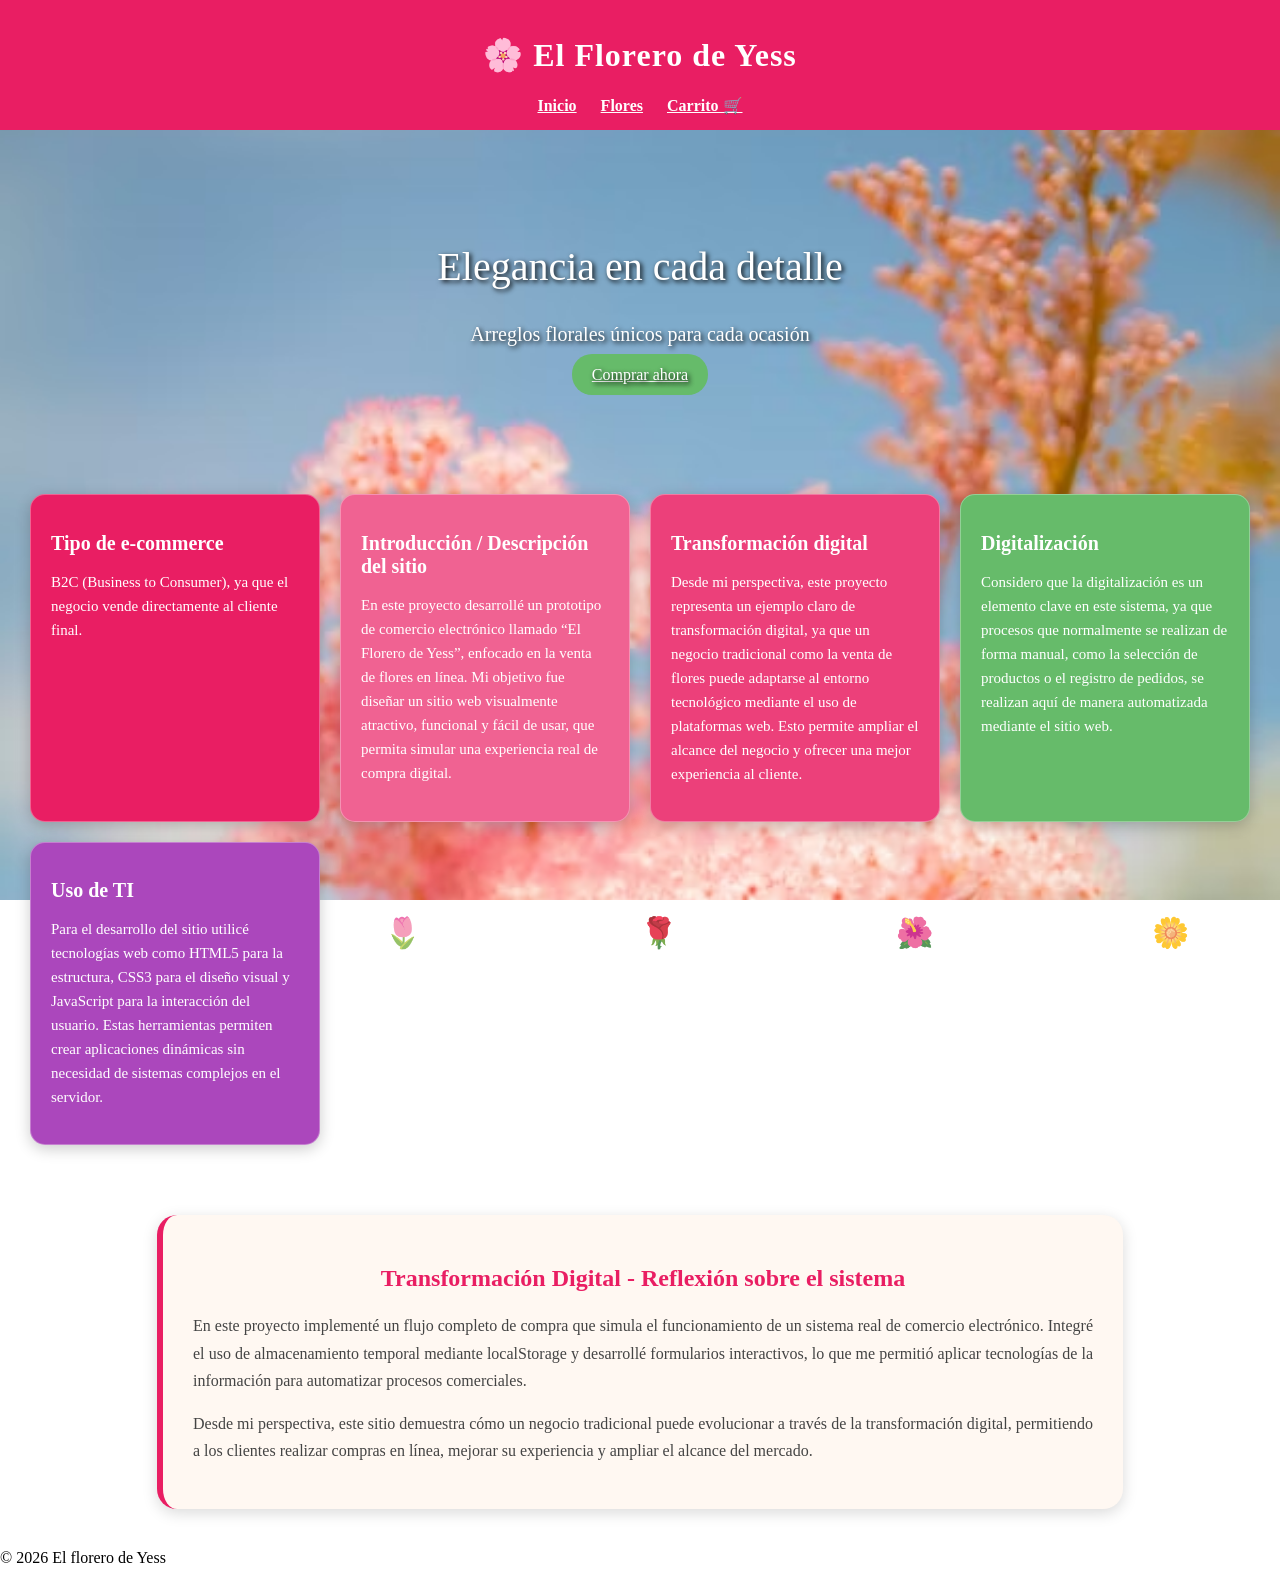
<file: index.html>
<!DOCTYPE html>
<html lang="es">
<head>
<meta charset="UTF-8">
<title>El Florero de Yess</title>
<link rel="stylesheet" href="css/estilos.css">
</head>

<body class="fondo">

<header>
    <h1>🌸 El Florero de Yess</h1>
    <nav>
        <a href="index.html">Inicio</a>
        <a href="productos.html">Flores</a>
        <a href="checkout.html">Carrito 🛒</a>
    </nav>
</header>

<!-- FLORES FLOTANTES -->
<div class="flores">
    <span>🌸</span>
    <span>🌷</span>
    <span>🌹</span>
    <span>🌺</span>
    <span>🌼</span>
</div>

<section class="hero">
    <h2>Elegancia en cada detalle</h2>
    <p>Arreglos florales únicos para cada ocasión</p>
    <a href="productos.html" class="btn">Comprar ahora</a>
</section>

<section class="info-grid">

    <div class="card card1">
        <h2>Tipo de e-commerce</h2>
        <p>B2C (Business to Consumer), ya que el negocio vende directamente al cliente final.</p>
    </div>

    <div class="card card2">
        <h2>Introducción / Descripción del sitio</h2>
       <p>
            En este proyecto desarrollé un prototipo de comercio electrónico llamado “El Florero de Yess”, enfocado en la venta de flores en línea. Mi objetivo fue diseñar un sitio web visualmente atractivo, funcional y fácil de usar, que permita simular una experiencia real de compra digital.
       </p>
    </div>

    <div class="card card3">
        <h2>Transformación digital</h2>
        <p>
            Desde mi perspectiva, este proyecto representa un ejemplo claro de transformación digital, ya que un negocio tradicional como la venta de flores puede adaptarse al entorno tecnológico mediante el uso de plataformas web. Esto permite ampliar el alcance del negocio y ofrecer una mejor experiencia al cliente.
        </p>
    </div>

    <div class="card card4">
        <h2>Digitalización</h2>
        <p>
            Considero que la digitalización es un elemento clave en este sistema, ya que procesos que normalmente se realizan de forma manual, como la selección de productos o el registro de pedidos, se realizan aquí de manera automatizada mediante el sitio web.
        </p>
    </div>

    <div class="card card5">
        <h2>Uso de TI</h2>
        <p>
            Para el desarrollo del sitio utilicé tecnologías web como HTML5 para la estructura, CSS3 para el diseño visual y JavaScript para la interacción del usuario. Estas herramientas permiten crear aplicaciones dinámicas sin necesidad de sistemas complejos en el servidor.
        </p>
    </div>

</section>

<section class="reflexion">
    <h2>Transformación Digital - Reflexión sobre el sistema</h2>
    <p>
        En este proyecto implementé un flujo completo de compra que simula el funcionamiento de un sistema real de comercio electrónico. Integré el uso de almacenamiento temporal mediante localStorage y desarrollé formularios interactivos, lo que me permitió aplicar tecnologías de la información para automatizar procesos comerciales.
    </p>

    <p>
        Desde mi perspectiva, este sitio demuestra cómo un negocio tradicional puede evolucionar a través de la transformación digital, permitiendo a los clientes realizar compras en línea, mejorar su experiencia y ampliar el alcance del mercado.
    </p>
</section>

<footer>
    <p>© 2026 El florero de Yess</p>
</footer>

</body>
</html>
</file>
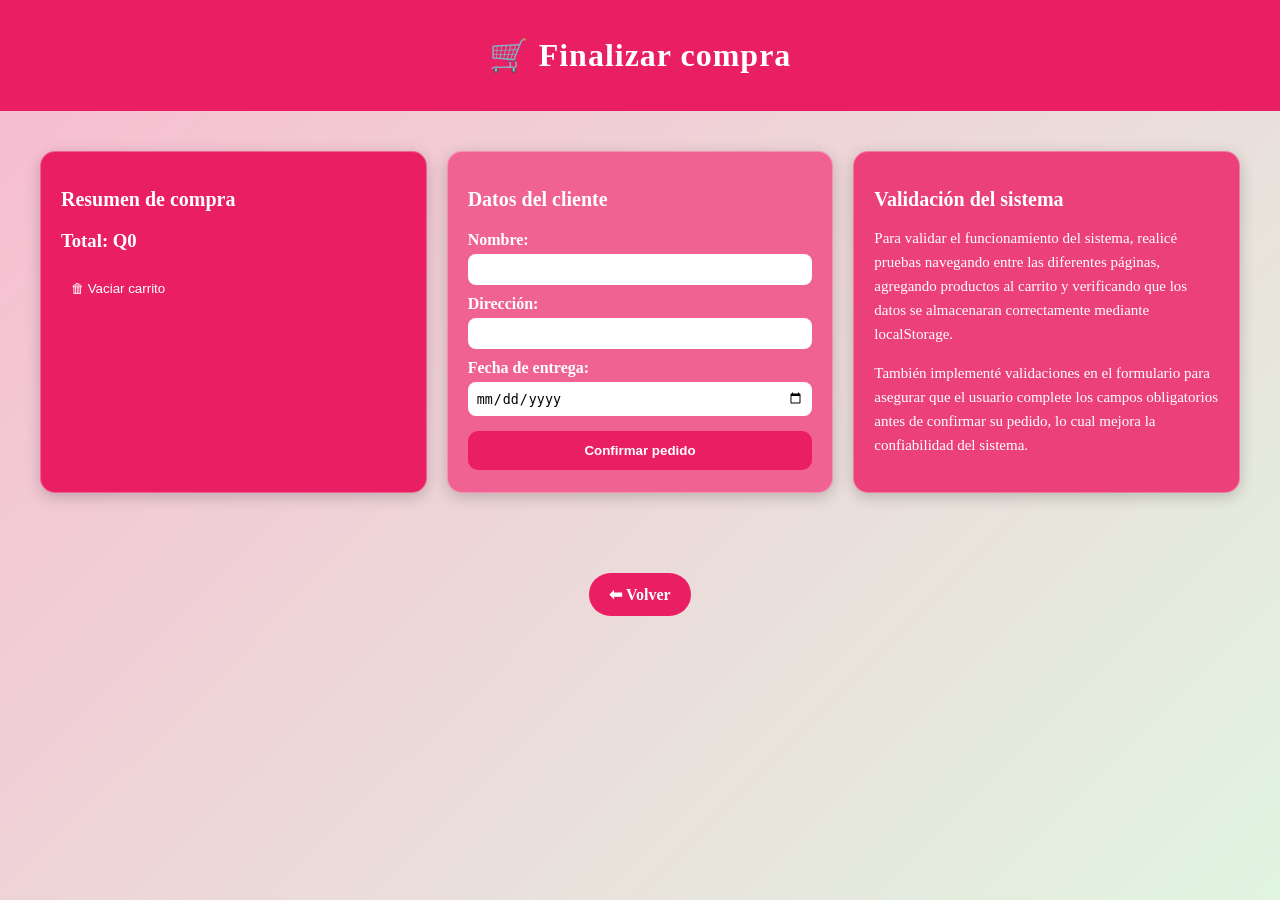
<file: checkout.html>
<!DOCTYPE html>

<html lang="es">

<head>
    <meta charset="UTF-8">
    <title>Finalizar compra</title>
    <link rel="stylesheet" href="css/estilos.css">
</head>

<body class="fondo-checkout">

<header>
    <h1>🛒 Finalizar compra</h1>
</header>

<section class="checkout-grid">


<!-- CARD 1: RESUMEN -->
<div class="card card1">
    <h2>Resumen de compra</h2>
    <ul id="lista"></ul>
    <h3 id="total"></h3>
    <button onclick="vaciarCarrito()">🗑 Vaciar carrito</button>
</div>

<!-- CARD 2: FORMULARIO -->
<div class="card card2">
    <h2>Datos del cliente</h2>

    <form onsubmit="guardarDatos(event)">
        <label>Nombre:</label>
        <input type="text" id="nombre" required>

        <label>Dirección:</label>
        <input type="text" id="direccion" required>

        <label>Fecha de entrega:</label>
        <input type="date" id="fecha" required>

        <button type="submit">Confirmar pedido</button>
    </form>
</div>

<!-- CARD 3: VALIDACIÓN -->
<div class="card card3">
    <h2>Validación del sistema</h2>

    <p>
        Para validar el funcionamiento del sistema, realicé pruebas navegando entre las diferentes páginas, agregando productos al carrito y verificando que los datos se almacenaran correctamente mediante localStorage.
    </p>

    <p>
        También implementé validaciones en el formulario para asegurar que el usuario complete los campos obligatorios antes de confirmar su pedido, lo cual mejora la confiabilidad del sistema.
    </p>
</div>


</section>

<div class="nav-btns">
    <a href="productos.html" class="btn-nav">⬅ Volver</a>
</div>

<script>
let carrito = JSON.parse(localStorage.getItem("carrito")) || [];
let lista = document.getElementById("lista");
let total = 0;

carrito.forEach(item => {
    let li = document.createElement("li");

    li.innerHTML = `
        <div class="item-carrito">
            <img src="${item.imagen}">
            <div>
                <p><strong>${item.nombre}</strong></p>
                <p>Precio: Q${item.precio}</p>
            </div>
        </div>
    `;

    lista.appendChild(li);
    total += item.precio;

    
});

document.getElementById("total").textContent = "Total: Q" + total;

function guardarDatos(e){
    e.preventDefault();

    let datos = {
        nombre: document.getElementById("nombre").value,
        direccion: document.getElementById("direccion").value,
        fecha: document.getElementById("fecha").value
    };

    localStorage.setItem("datos", JSON.stringify(datos));
    window.location.href = "confirmacion.html";
}

function vaciarCarrito(){
    localStorage.removeItem("carrito");
    location.reload();
}


</script>

</body>
</html>
</file>
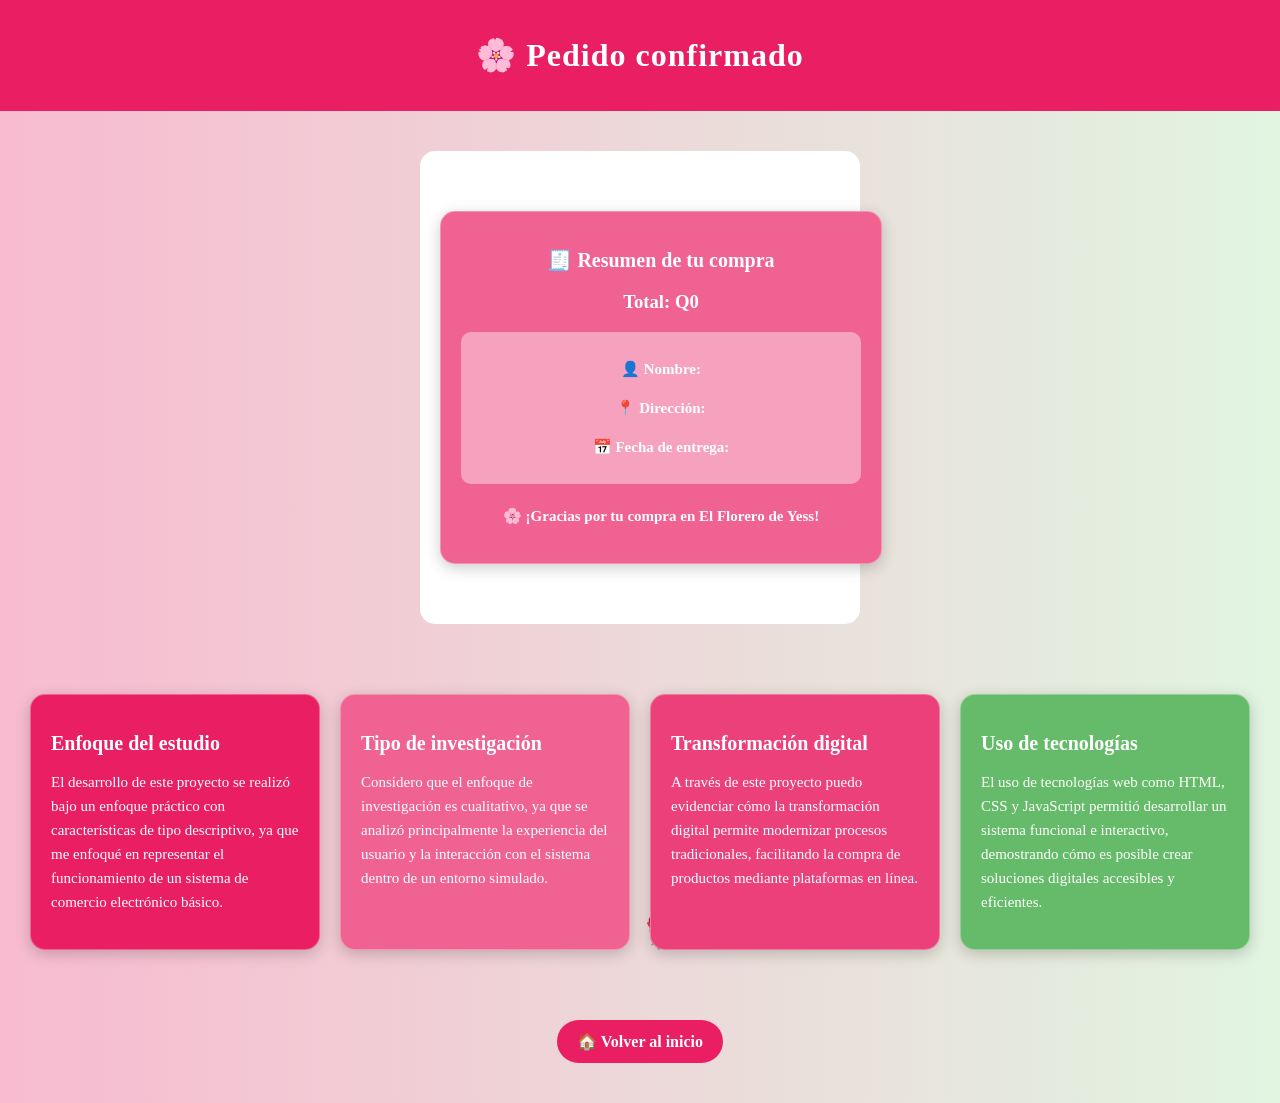
<file: confirmacion.html>
<!DOCTYPE html>
<html lang="es">
<head>
<meta charset="UTF-8">
<title>Confirmación de pedido</title>
<link rel="stylesheet" href="css/estilos.css">
</head>
<body>

    <div class="flores">
    <span>🌸</span>
    <span>🌷</span>
    <span>🌹</span>
    <span>🌼</span>
    <span>💐</span>
</div>

<header>
    <h1>🌸 Pedido confirmado</h1>
</header>

<section class="confirmacion">
    <section class="confirmacion card card2">


<h2>🧾 Resumen de tu compra</h2>

<ul id="lista"></ul>
<h3 id="total"></h3>

<div class="datos-cliente">
    <p><strong>👤 Nombre:</strong> <span id="nombre"></span></p>
    <p><strong>📍 Dirección:</strong> <span id="direccion"></span></p>
    <p><strong>📅 Fecha de entrega:</strong> <span id="fecha"></span></p>
</div>

<div class="mensaje-final">
    <p>🌸 ¡Gracias por tu compra en <strong>El Florero de Yess</strong>!</p>
</div>


</section>

</section>


<section class="info-grid">


<div class="card card1">
    <h2>Enfoque del estudio</h2>
    <p>
        El desarrollo de este proyecto se realizó bajo un enfoque práctico con características de tipo descriptivo, ya que me enfoqué en representar el funcionamiento de un sistema de comercio electrónico básico.
    </p>
</div>

<div class="card card2">
    <h2>Tipo de investigación</h2>
    <p>
        Considero que el enfoque de investigación es cualitativo, ya que se analizó principalmente la experiencia del usuario y la interacción con el sistema dentro de un entorno simulado.
    </p>
</div>

<div class="card card3">
    <h2>Transformación digital</h2>
    <p>
        A través de este proyecto puedo evidenciar cómo la transformación digital permite modernizar procesos tradicionales, facilitando la compra de productos mediante plataformas en línea.
    </p>
</div>

<div class="card card4">
    <h2>Uso de tecnologías</h2>
    <p>
        El uso de tecnologías web como HTML, CSS y JavaScript permitió desarrollar un sistema funcional e interactivo, demostrando cómo es posible crear soluciones digitales accesibles y eficientes.
    </p>
</div>


</section>


<div class="nav-btns">
    <a href="index.html" class="btn-nav">🏠 Volver al inicio</a>
</div>


<script>
let carrito = JSON.parse(localStorage.getItem("carrito")) || [];
let datos = JSON.parse(localStorage.getItem("datos")) || {};

let lista = document.getElementById("lista");
let total = 0;

carrito.forEach(item => {
    let li = document.createElement("li");

    li.innerHTML = `
        <div class="item-carrito">
            <img src="${item.imagen}">
            <div>
                <p><strong>${item.nombre}</strong></p>
                <p>Precio: Q${item.precio}</p>
            </div>
        </div>
    `;

    lista.appendChild(li);
    total += item.precio;
});

document.getElementById("total").textContent = "Total: Q" + total;
document.getElementById("nombre").textContent = datos.nombre;
document.getElementById("direccion").textContent = datos.direccion;
document.getElementById("fecha").textContent = datos.fecha;

// limpiar carrito después de mostrar
localStorage.removeItem("carrito");
</script>



</body>
</html>
</file>
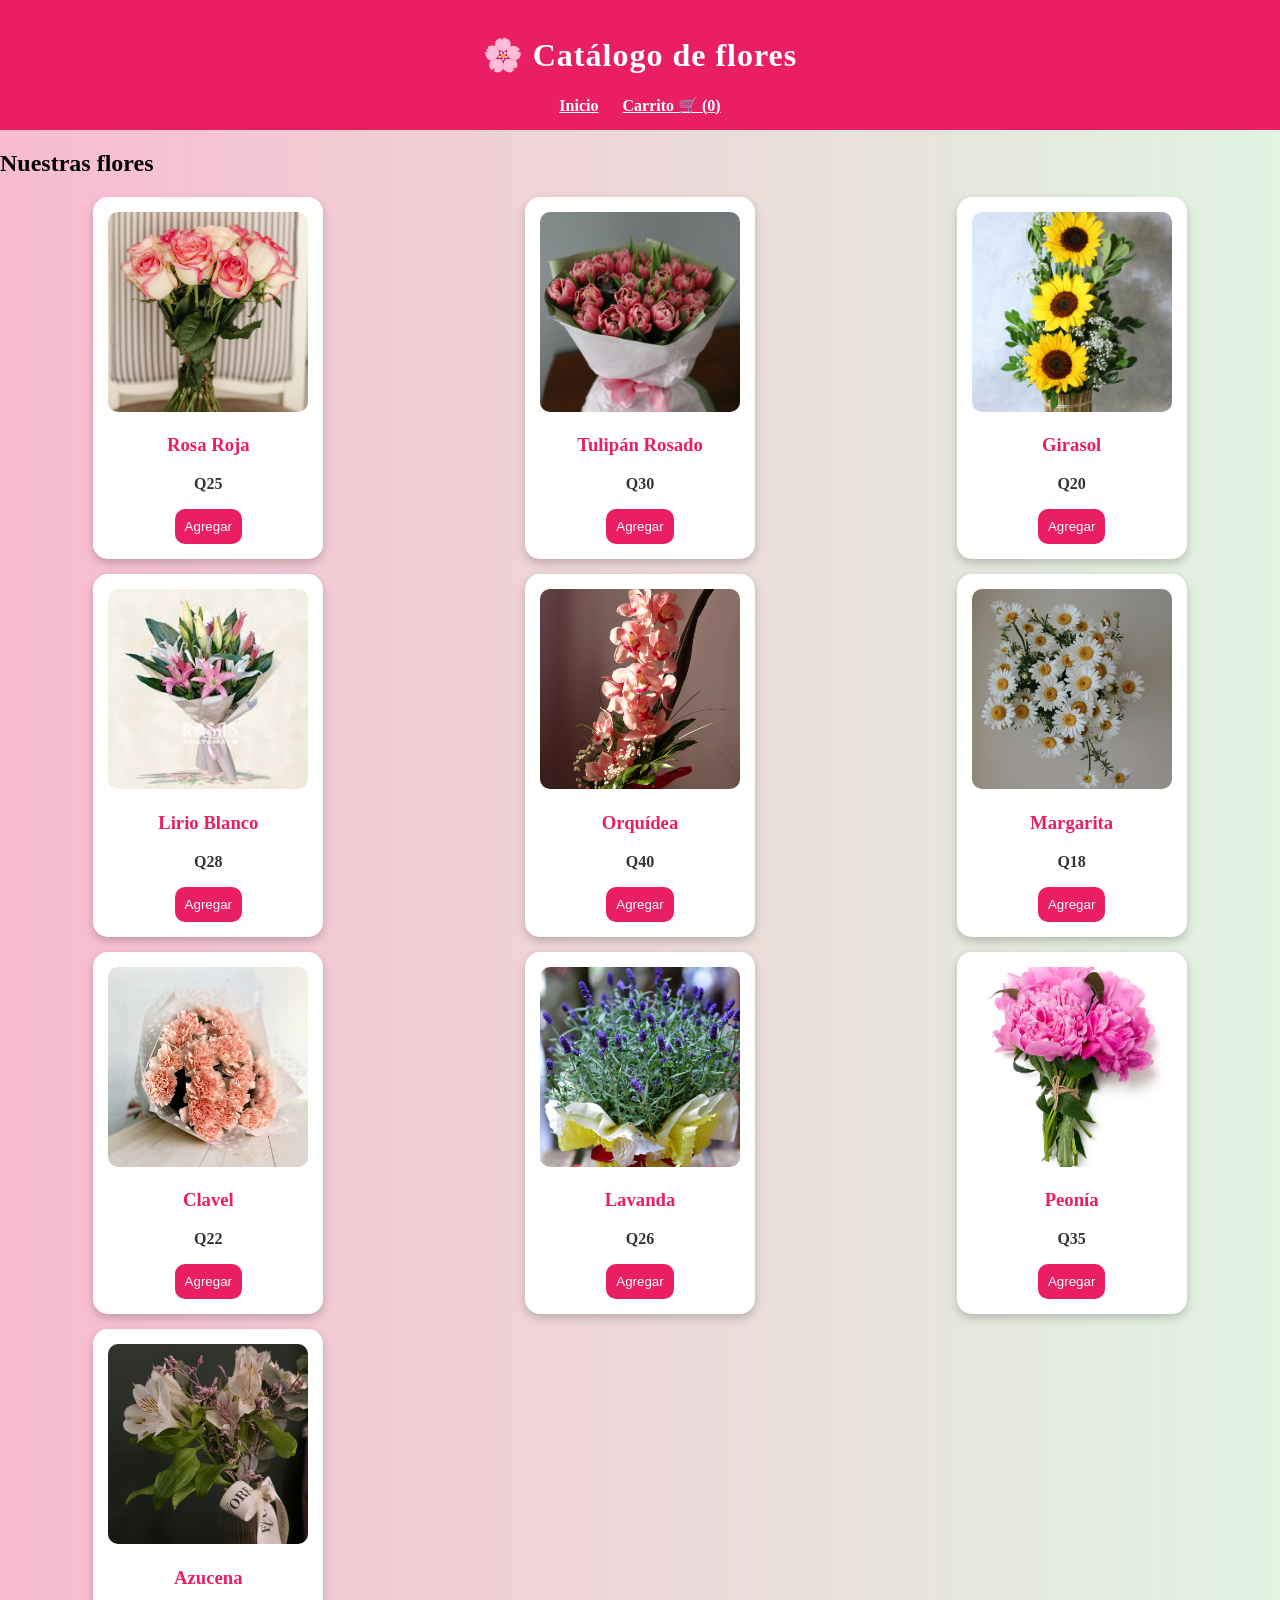
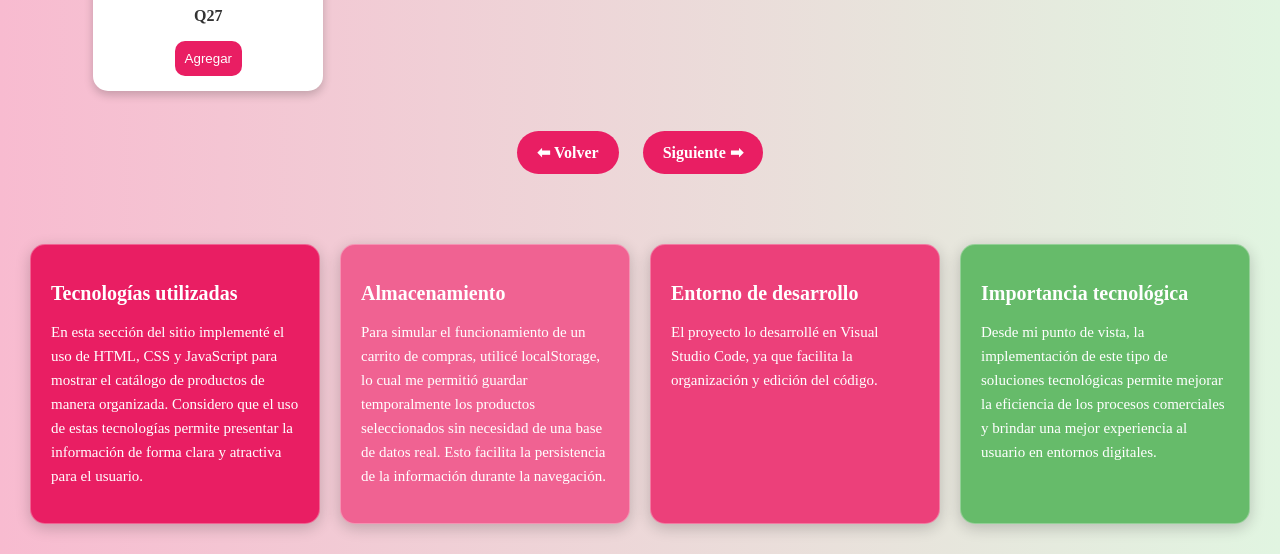
<file: productos.html>
<!DOCTYPE html>

<html lang="es">

<head>
    <meta charset="UTF-8">
    <title>Catálogo de flores</title>
    <link rel="stylesheet" href="css/estilos.css">
</head>

<body>

<header>
    <h1>🌸 Catálogo de flores</h1>
    <nav>
        <a href="index.html">Inicio</a>
        <a href="checkout.html">Carrito 🛒 (<span id="contador">0</span>)</a>
    </nav>
</header>

<h2 class="titulo">Nuestras flores</h2>

<div class="productos">


<div class="flor">
    <img src="img/rosa.jpg" alt="Rosa Roja">
    <h3>Rosa Roja</h3>
    <p>Q25</p>
    <button onclick="agregarAlCarrito('Rosa Roja',25,'img/rosa.jpg')">Agregar</button>
</div>

<div class="flor">
    <img src="img/tulipan.jpg" alt="Tulipán Rosado">
    <h3>Tulipán Rosado</h3>
    <p>Q30</p>
    <button onclick="agregarAlCarrito('Tulipán Rosado',30,'img/tulipan.jpg')">Agregar</button>
</div>

<div class="flor">
    <img src="img/girasol.jpg" alt="Girasol">
    <h3>Girasol</h3>
    <p>Q20</p>
    <button onclick="agregarAlCarrito('Girasol',20,'img/girasol.jpg')">Agregar</button>
</div>

<div class="flor">
    <img src="img/lirio.jpg" alt="Lirio Blanco">
    <h3>Lirio Blanco</h3>
    <p>Q28</p>
    <button onclick="agregarAlCarrito('Lirio Blanco',28,'img/lirio.jpg')">Agregar</button>
</div>

<div class="flor">
    <img src="img/orquidea.jpg" alt="Orquídea">
    <h3>Orquídea</h3>
    <p>Q40</p>
    <button onclick="agregarAlCarrito('Orquídea',40,'img/orquidea.jpg')">Agregar</button>
</div>

<div class="flor">
    <img src="img/margarita.jpg" alt="Margarita">
    <h3>Margarita</h3>
    <p>Q18</p>
    <button onclick="agregarAlCarrito('Margarita',18,'img/margarita.jpg')">Agregar</button>
</div>

<div class="flor">
    <img src="img/clavel.jpg" alt="Clavel">
    <h3>Clavel</h3>
    <p>Q22</p>
    <button onclick="agregarAlCarrito('Clavel',22,'img/clavel.jpg')">Agregar</button>
</div>

<div class="flor">
    <img src="img/lavanda.jpg" alt="Lavanda">
    <h3>Lavanda</h3>
    <p>Q26</p>
    <button onclick="agregarAlCarrito('Lavanda',26,'img/lavanda.jpg')">Agregar</button>
</div>

<div class="flor">
    <img src="img/peonia.jpg" alt="Peonía">
    <h3>Peonía</h3>
    <p>Q35</p>
    <button onclick="agregarAlCarrito('Peonía',35,'img/peonia.jpg')">Agregar</button>
</div>

<div class="flor">
    <img src="img/azucena.jpg" alt="Azucena">
    <h3>Azucena</h3>
    <p>Q27</p>
    <button onclick="agregarAlCarrito('Azucena',27,'img/azucena.jpg')">Agregar</button>
</div>


</div>

<div class="nav-btns">
    <a href="index.html" class="btn-nav">⬅ Volver</a>
    <a href="checkout.html" class="btn-nav">Siguiente ➡</a>
</div>


<section class="info-grid">

    <div class="card card1">
        <h2>Tecnologías utilizadas</h2>
        <p>
            En esta sección del sitio implementé el uso de HTML, CSS y JavaScript para mostrar el catálogo de productos de manera organizada. Considero que el uso de estas tecnologías permite presentar la información de forma clara y atractiva para el usuario.
        </p>
    </div>

    <div class="card card2">
        <h2>Almacenamiento</h2>
        <p>
            Para simular el funcionamiento de un carrito de compras, utilicé localStorage, lo cual me permitió guardar temporalmente los productos seleccionados sin necesidad de una base de datos real. Esto facilita la persistencia de la información durante la navegación.
        </p>
    </div>

    <div class="card card3">
        <h2>Entorno de desarrollo</h2>
        <p>El proyecto lo desarrollé en Visual Studio Code, ya que facilita la organización y edición del código.</p>
    </div>

    <div class="card card4">
        <h2>Importancia tecnológica</h2>
        <p>
            Desde mi punto de vista, la implementación de este tipo de soluciones tecnológicas permite mejorar la eficiencia de los procesos comerciales y brindar una mejor experiencia al usuario en entornos digitales.
        </p>
    </div>

</section>



<script src="js/carrito.js"></script>

</body>
</html>
</file>
<file: css/estilos.css>
body {
    font-family: 'Segoe UI';
    margin: 0;
    background: linear-gradient(to right, #f8bbd0, #e1f5e1);
}

/* FONDO CON IMAGEN */
.fondo {
    background-image: url('../img/fondo.jpg');
    background-size: cover;
    background-attachment: fixed;
}

/* HEADER */
header {
    background: #e91e63;
    color: white;
    padding: 15px;
    text-align: center;
}

nav a {
    color: white;
    margin: 10px;
    font-weight: bold;
}

/* HERO */
.hero {
    text-align: center;
    padding: 80px;
    color: #fff;
    text-shadow: 2px 2px 5px black;
}

.btn {
    background: #66bb6a;
    padding: 12px 20px;
    color: white;
    border-radius: 20px;
}

/* PRODUCTOS */
.productos {
    display: grid;
    grid-template-columns: repeat(3, 1fr);
    gap: 15px;
    justify-items: center;
}

.flor {
    background: white;
    padding: 15px;
    border-radius: 15px;
    text-align: center;
    box-shadow: 0 4px 10px rgba(0,0,0,0.2);
}

.flor img {
    width: 200px !important;
    height: 200px !important;
    object-fit: cover;
    border-radius: 10px;
}

/* BOTONES */
button {
    background: #e91e63;
    color: white;
    border: none;
    padding: 10px;
    border-radius: 10px;
}

/* FORMULARIO */
.formulario {
    width: 300px;
    margin: auto;
    display: flex;
    flex-direction: column;
}

.formulario input {
    margin-bottom: 10px;
    padding: 8px;
    border-radius: 8px;
}

/* NAV */
.nav-btns {
    text-align: center;
    margin: 20px;
}

/* FLORES FLOTANTES */
.flores span {
    position: fixed;
    bottom: -50px;
    font-size: 30px;
    animation: flotar 10s linear infinite;
    opacity: 0.8;
}

/* POSICIONES DIFERENTES */
.flores span:nth-child(1) {
    left: 10%;
    animation-duration: 8s;
}

.flores span:nth-child(2) {
    left: 30%;
    animation-duration: 10s;
}

.flores span:nth-child(3) {
    left: 50%;
    animation-duration: 12s;
}

.flores span:nth-child(4) {
    left: 70%;
    animation-duration: 9s;
}

.flores span:nth-child(5) {
    left: 90%;
    animation-duration: 11s;
}

/* DELAYS */
.flores span:nth-child(1) { animation-delay: 0s; }
.flores span:nth-child(2) { animation-delay: 2s; }
.flores span:nth-child(3) { animation-delay: 4s; }
.flores span:nth-child(4) { animation-delay: 1s; }
.flores span:nth-child(5) { animation-delay: 3s; }

/* ANIMACIÓN */
@keyframes flotar {
    0% {
        transform: translateY(0) rotate(0deg);
    }
    100% {
        transform: translateY(-100vh) rotate(360deg);
    }
}

.hero h2 {
    font-size: 40px;
    font-weight: normal;
    color: #fff;
}

.hero p {
    font-size: 20px;
    font-weight: lighter;
}

body {
    background: linear-gradient(to right, #f8bbd0, #e1f5e1);
}

.formulario {
    background: white;
    padding: 20px;
    border-radius: 15px;
    box-shadow: 0 4px 15px rgba(0,0,0,0.2);
}

.confirmacion {
    background: white;
    margin: 30px auto;
    padding: 20px;
    width: 400px;
    border-radius: 15px;
    text-align: center;
}

.info {
    background: rgba(255,255,255,0.9);
    margin: 30px;
    padding: 25px;
    border-radius: 15px;
    box-shadow: 0 4px 12px rgba(0,0,0,0.2);
}

.info h2 {
    color: #e91e63;
}

.info h3 {
    color: #66bb6a;
}

.info p {
    text-align: justify;
    line-height: 1.6;
}

.flor h3 {
    color: #e91e63;
}

.flor p {
    font-weight: bold;
    color: #333;
}


.info h2, .info h3 {
    column-span: all;
}


.info-grid {
    display: grid;
    grid-template-columns: repeat(auto-fit, minmax(250px, 1fr));
    gap: 20px;
    padding: 30px;
}

.card {
    padding: 20px;
    border-radius: 15px;
    color: white;
    box-shadow: 0 4px 15px rgba(0,0,0,0.2);
    transition: transform 0.3s;
}

.card1 { background: #e91e63; }   /* rosa fuerte */
.card2 { background: #f06292; }   /* rosa medio */
.card3 { background: #ec407a; }   /* rosa elegante */
.card4 { background: #66bb6a; }   /* verde suave */
.card5 { background: #ab47bc; }   /* morado elegante */

.card:hover {
    transform: translateY(-5px);
}

/* COLORES DIFERENTES (armónicos con tu tema) */

.card1 { background: #e91e63; }   /* rosa fuerte */
.card2 { background: #f06292; }   /* rosa medio */
.card3 { background: #ec407a; }   /* rosa elegante */
.card4 { background: #66bb6a; }   /* verde suave */
.card5 { background: #ab47bc; }   /* toque elegante morado */

/* TEXTO */
.card h2 {
    margin-bottom: 10px;
    font-size: 20px;
}

.card p {
    line-height: 1.6;
    font-size: 15px;
}

/* BOTONES DE NAVEGACIÓN */
.btn-nav {
    display: inline-block;
    padding: 12px 20px;
    margin: 10px;
    background: #e91e63;
    color: white;
    text-decoration: none;
    border-radius: 25px;
    font-weight: bold;
    transition: 0.3s;
}

.btn-nav:hover {
    background: #c2185b;
    transform: scale(1.05);
}

/* CENTRAR BOTONES */
.nav-btns {
    text-align: center;
    margin: 30px;
}

/* FONDO ESPECIAL */
.fondo-checkout {
    background: linear-gradient(135deg, #f8bbd0, #e1f5e1);
    min-height: 100vh;
}

/* GRID */
.checkout-grid {
    display: grid;
    grid-template-columns: repeat(auto-fit, minmax(300px, 1fr));
    gap: 20px;
    padding: 40px;
}

/* FORMULARIO */
form {
    display: flex;
    flex-direction: column;
}

form label {
    margin-top: 10px;
    font-weight: bold;
}

form input {
    padding: 8px;
    border-radius: 8px;
    border: none;
    margin-top: 5px;
}

form button {
    margin-top: 15px;
    padding: 12px;
    background: #e91e63;
    color: white;
    border: none;
    border-radius: 10px;
    font-weight: bold;
    cursor: pointer;
    transition: 0.3s;
}

form button:hover {
    background: #c2185b;
}

/* LISTA */
#lista {
    text-align: left;
}

.item-carrito {
    display: flex;
    align-items: center;
    gap: 10px;
    margin-bottom: 10px;
    background: rgba(255,255,255,0.6);
    padding: 10px;
    border-radius: 10px;
}

.item-carrito img {
    width: 60px;
    height: 60px;
    object-fit: cover;
    border-radius: 10px;
}


.confirmacion {
    max-width: 500px;
    margin: 40px auto;
    text-align: center;
}

.datos-cliente {
    margin-top: 15px;
    background: rgba(255,255,255,0.4);
    padding: 10px;
    border-radius: 10px;
}

.mensaje-final {
    margin-top: 20px;
    font-size: 18px;
    font-weight: bold;
}


.card {
    backdrop-filter: blur(5px);
    border: 1px solid rgba(255,255,255,0.3);
}

header h1 {
    letter-spacing: 1px;
}

button {
    cursor: pointer;
    transition: 0.3s;
}

button:hover {
    transform: scale(1.05);
}


button {
    cursor: pointer;
}

button:hover {
    transform: scale(1.05);
}


.reflexion {
    background: #fff8f2; /* crema suave */
    margin: 40px auto;
    padding: 30px;
    max-width: 900px;
    border-radius: 20px;
    box-shadow: 0 4px 15px rgba(0,0,0,0.15);
}

.reflexion h2 {
    color: #e91e63; /* rosa principal */
    text-align: center;
    margin-bottom: 20px;
}

.reflexion p {
    color: #444;
    line-height: 1.7;
    text-align: justify;
    margin-bottom: 15px;
    font-size: 16px;
}

.reflexion {
    border-left: 6px solid #e91e63;
}
</file>
